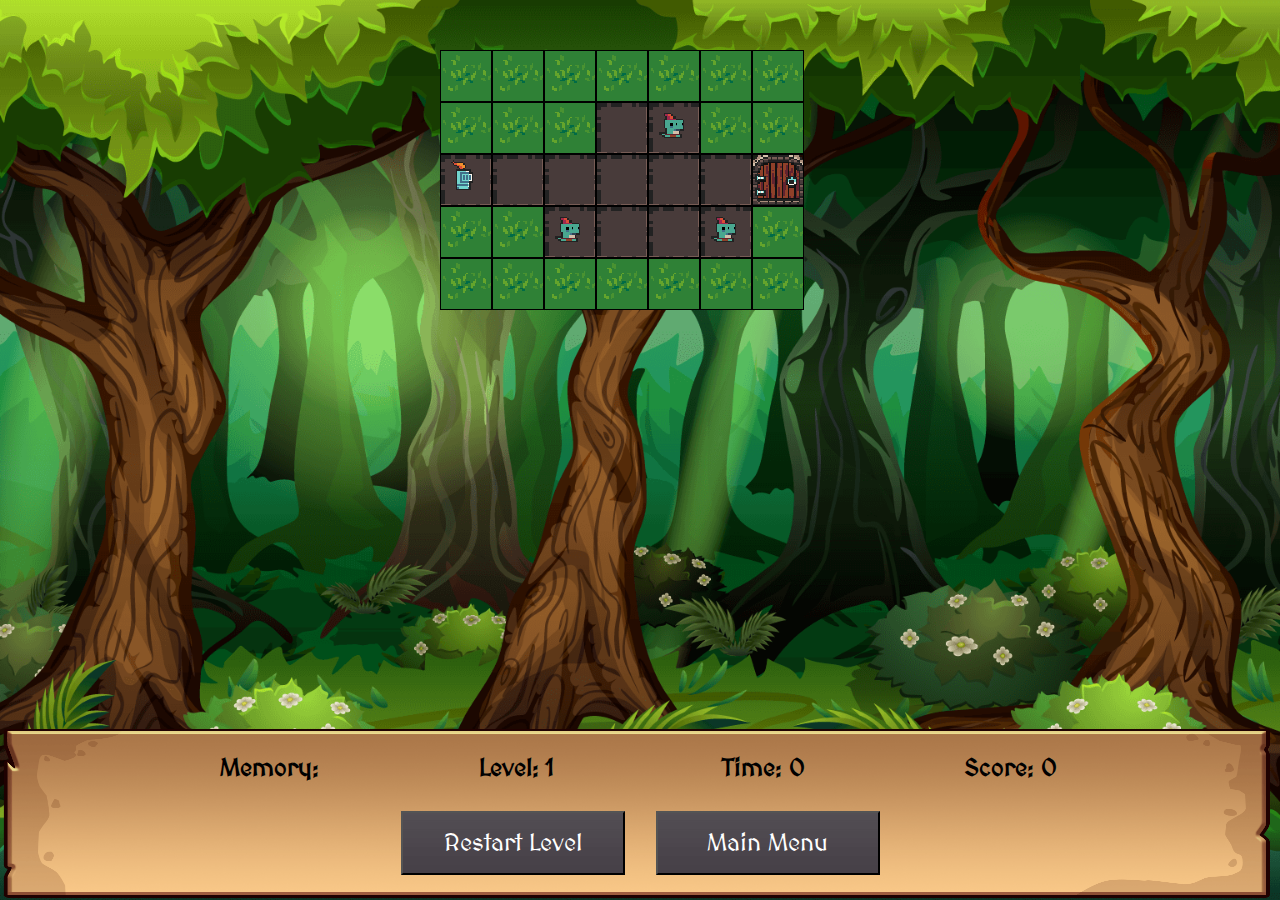
<file: game.html>
<!DOCTYPE html>
<html lang="en">

  <head>
    <meta charset="UTF-8">
    <meta name="viewport" content="width=device-width, initial-scale=1.0">
    <meta name="description" content="Milestone 2, Tile Based Game">
    <meta name="keywords" content="HTML, CSS, JavaScript, jQuery">
    <meta name="author" content="Kevin Andrews">
    <link rel="icon" type="image/png" href="assets/images/favicon.png" />
    <link rel="stylesheet" href="https://www.w3schools.com/w3css/4/w3.css">
    <link rel="stylesheet" href="assets/css/style.css" type="text/css" />
    <title>Labyrinth Of Memoria - Game Screen</title>
  </head>
  <body>
    <div class="game-container">
      <section id="game-world">
        This section will contain the game area / Map
      </section>
    </div>
    <div class="message-container">
      <h2 class="game-message hide">Game message</h2>
    </div>
    <div id="modal-levelend" class="w3-modal">
      <div class="w3-modal-content w3-animate-zoom">
        <div class="w3-container">
          <h2 class="modal-title">Level #</h2>
          <div class="end-level">
            <p>Missed Memories: <span id="missed-memories"></span></p>
            <p>Level: <span id="current-level">1</span></p>
            <p>Remaining Time: <span id="remaining-time">0</span></p>
            <p>Score: <span id="current-score">0</span></p>
          </div>
          <button id="game-btn" class="btn">Next Level</button>
        </div>
      </div>
    </div>
    <footer class="grid-container">
        <ul class="game-stats">
          <li>Memory: <span id="memory"></span></li>
          <li>Level: <span id="level">1</span></li>
          <li>Time: <span id="time">0</span></li>
          <li>Score: <span id="score">0</span></li>
        </ul>
        <ul>
          <li><button id="restart">Restart Level</button></li>
          <li><button id="menu">Main Menu</button></li>
        </ul>
    </footer>
    <script src="https://ajax.googleapis.com/ajax/libs/jquery/3.6.0/jquery.min.js"></script>
    <script src="assets/js/maingame.js"></script>
  </body>

</html>
</file>
<file: assets/css/style.css>
@import url('https://fonts.googleapis.com/css2?family=MedievalSharp&family=Oswald&display=swap');

/* Custom Code */
*{
    padding: 0px;
    margin: 0px;
}

body{
  font-family: 'Oswald', sans-serif;
  background: url('../images/main_bg.png') no-repeat center center fixed;
  background-size: cover;
  height: 100%;
  overflow: hidden;
  background-color: #0b3727;
}

/* Custom Code Header style */
.container{
  background: url('../images/menu_title_bg.png') no-repeat;
  background-size: 100% 100%;
  height: 560px;
  max-width: 625px;
  margin: 5% auto;
}

/* Custom Code h1 style */
.title{
  font-family: 'MedievalSharp', cursive;
  text-align: center;
  padding-top: 30px;
  color: white;
}

.abbrev-title{
  display: none;
}

/* Custom Code nav style */
.nav-container{
  width: 200px;
  margin: 0 auto;
}

/* Custom Code button style */
.btn{
  margin: 35px auto 5px auto;
}

#audio-Controller{
  width: 250px;
  margin-left: 30px;
  font-family: 'MedievalSharp', cursive;
}

/* Custom Code modal style */
.display-modal{
  display: block;
}

.hide-modal{
  display: none;
}

.w3-modal-content{
  background-color: transparent;
  height: 560px;
  width: 625px;
}

.w3-button{
  margin: 0 2% 2% 0;
  font-size: 28px;
}

.w3-container{
  background: url('../images/menu_title_bg.png') no-repeat center center;
  background-size: 100% 100%;
  height: 560px;
  max-width: 625px;
}

.modal-title{
  font-family: 'MedievalSharp', cursive;
  text-align: center;
  margin-top: 35px;
  color:white;
}

/* Custom code contact form style */
.center-form{
  max-width:350px;
  margin: 25px auto;
  font-size: 16pt;
}

.center-form input[type=text],[type=email]{
  width: 100%;
  margin-bottom: 15px;
  background-color: transparent;
  border: 2px solid #fff;
  color: black;
}

.center-form textarea{
  width: 100%;
  background-color: transparent;
  border: 2px solid #fff;
  color: black;
}

.center-form button{
  margin: 10px auto 0 auto;
}

/* Code from https://www.w3schools.com/howto/howto_css_placeholder.asp*/
::placeholder { /* Chrome, Firefox, Opera, Safari 10.1+ */
  color: black;
  opacity: 1; /* Firefox */
}

:-ms-input-placeholder { /* Internet Explorer 10-11 */
  color: black;
}

::-ms-input-placeholder { /* Microsoft Edge */
  color: black;
}

/* Custom code Story Modal style */
.story-block{
  padding: 30px;
}

.story-block > p{
  padding: 15px;
  font-size: 16pt;
}

/* Use the code from https://codepen.io/sowmyaseshadri/pen/LYRjGpr */
button {
    display: flex;
    justify-content: center;
    align-items: center;
    
    width: 220px;
    height: 60px;
    
    font-family: 'MedievalSharp', cursive;

    background: url("../images/btn_bg.png") no-repeat center center;
    cursor: pointer;
    font-size: 24px;
    color: white;
    transition: all 0.3s;
    position: relative;
  
    text-align: center;
    overflow: hidden;
}

button:hover {
  transform: translateX(3px) translateY(-5px);
}

footer{
  position: absolute;
  font-family: 'MedievalSharp', cursive;
  bottom: 0;
  background: url('../images/game_menu.png') no-repeat;
  background-size: 100% 100%;
  width: 100%;
  font-size: 18pt;
}


/* Code from https://codepen.io/ann71727/pen/OJVQQeR */
ul {
  list-style-type: none;
  margin: 25px 0;
  padding: 0;
  text-align: center;
}

ul li {
  display: inline-block;
  min-width: 5em;
  margin: 0 0.5em;
}

/* Override W3 School CSS, fixes an issue with the game world */
*, *:before, *:after {
   box-sizing: content-box;
}

.w3-container, .w3-panel {
   padding: 0px;
}

/* Custom Code for the Game Stats */
.game-stats li{
  margin: 0 2.5em;
  font-weight: 600;
}

/* Custom Code for the Game layout */
.game-container{
  width: 100%;
  float: left;
}

.message-container{
  width: 100%;
  float: left;
}

.game-message{
  font-family: 'MedievalSharp', cursive;
  text-align: center;
  padding-top: 30px;
  color: white;
  height: 70px;
  background: url(../images/header_bg.png) no-repeat center;
}

.show{
  display: block;
}

.hide{
  display: none;
}

#game-world{
  max-width: 400px;
  max-height: 450px;
  margin: 50px auto;
}

.game-tile{
  height: 50px;
  width: 50px;
  border: 1px solid black;
  float: left;
}

.ground-div{
  background: url('../images/ground_tile.png') no-repeat;
}

.grass-div{
  background: url('../images/grass_tile.png') no-repeat;
}

.end-div{
  background: url('../images/end_tile.png') no-repeat;
}

.player-div{
  height: 30px;
  width: 30px;
  margin: 5px auto;
  background: url('../images/player.gif') no-repeat;
}

.enemy-div{
  height: 30px;
  width: 30px;
  margin: 5px auto;
  background: url('../images/enemy.gif') no-repeat;
}

.end-level{
  height: 300px;
  padding: 30px 0px 0px 65px;
  font-family: 'MedievalSharp', cursive;
  font-weight: 600;
}

.end-level > p{
  font-size: 16pt;
  margin-bottom: 25px;
}

/* Custom Code to switch titles and fix Modal scaling on smaller displays */
@media only screen and (max-width: 600px) and (min-height:365px){
  .abbrev-title{
    display: block;
  }

  .main-title{
    display: none;
  }

  .story-block > p{
    font-size: 1em;
  }

  label{
    float:left;
    width: 100%;
  }

  .center-form{
    padding-left: 25px;
  }

  .center-form input[type=text],[type=email]{
    max-width: 280px;
  }
  
  .center-form textarea{
    max-width: 280px;
  }

  #game-world{
    max-width: 400px;
    max-height: 450px;
    margin: 0 auto;
  }

  .game-stats{
    font-size: 1em;
  }

  .game-message{
    margin-top: -15px;
    background-size: 100%;
    font-size: 1.5em;
  }  
}

@media only screen and (max-width: 365px){
  .game-tile{
    height: 45px;
    width: 45px;
  }
}
</file>
